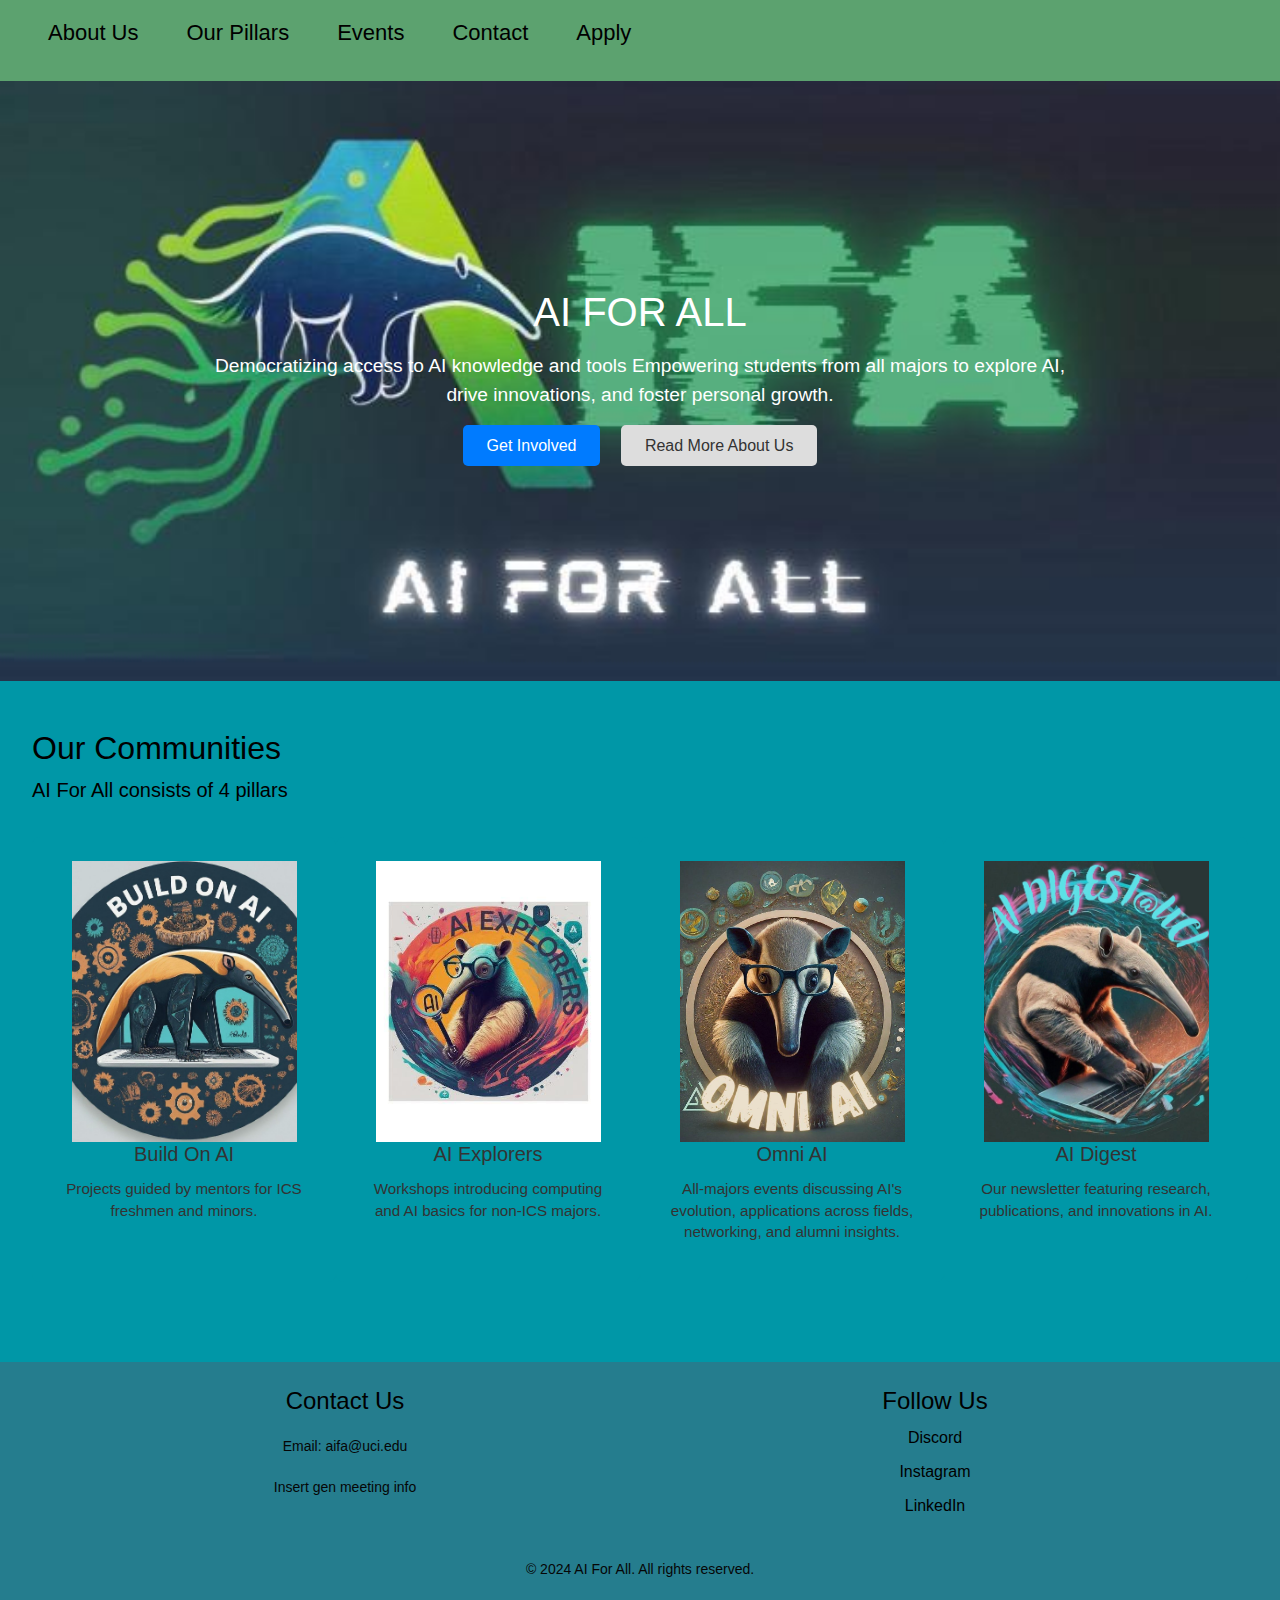
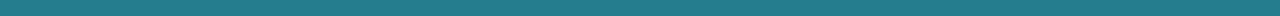
<file: index.html>
<!DOCTYPE html>
<html lang="en">
<head>
    <meta charset="UTF-8">
    <meta name="viewport" content="width=device-width, initial-scale=1.0">
    <link rel="stylesheet" href="styles.css">
    <link href="https://maxcdn.bootstrapcdn.com/bootstrap/4.5.2/css/bootstrap.min.css" rel="stylesheet">
</head>
<body>
    <!-- Navbar -->
     <!-- To DO! 
      1. Add instagram, discord, linkedin icon with link
      -->
    <header class = "desktop-header">
        <nav>
            <div class="logo"></div>
            <div class="burger-menu">
                <div class="burger"></div>
                </div>
            <ul class="menu">
                <li><a href="about_us.html">About Us</a></li>
                <li class="dropdown">
                    <a href="#pillars">Our Pillars</a>
                    <ul class="dropdown-content">
                        <li><a href="pillars/aie.html">AI Explorers</a></li>
                        <li><a href="pillars/boe.html">Build on AI</a></li>
                        <li><a href="pillars/aid.html">AI Digest</a></li>
                        <li><a href="pillars/omni.html">Omni AI</a></li>
                    </ul>
                </li>
                <li><a href="#events">Events</a></li>
                <li><a href="#contact">Contact</a></li>
                <li><a href="#apply">Apply</a></li>
            </ul>
                
        </nav>
    </header>

<header class = "mobile-header" > 

    <nav>
        <div class="burger-menu">
            <div class="burger"></div>
        </div> <!-- Unicode for hamburger icon -->
        <ul class="mobile-menu">
            <li><a href="about_us.html">About Us</a></li>
            <li class="pillars-title">Our Pillars</li>
            <li class="pillars-item"><a href="pillars/aie.html">AI Explorers</a></li>
            <li class="pillars-item"><a href="pillars/boe.html">Build on AI</a></li>
            <li class="pillars-item"><a href="pillars/aid.html">AI Digest</a></li>
            <li class="pillars-item"><a href="pillars/omni.html">Omni AI</a></li>
            <li><a href="#events">Events</a></li>
            <li><a href="#contact">Contact</a></li>
            <li><a href="#apply">Apply</a></li>
        </ul>
    </nav>

    
</header>


    <script src="https://code.jquery.com/jquery-3.6.0.min.js"></script>

    <!-- Your custom JavaScript file -->
    <script src="script.js"></script>


    <!-- Hero Section -->
    <section class="hero">
        <section class = "hero-content">
        <h1>AI FOR ALL</h1>
        <p> Democratizing access to AI knowledge and tools
        Empowering students from all majors to explore AI,<br>
         drive innovations, and foster personal growth.</p>
        <div class="cta">
            <a href="#get-involved" class="button">Get Involved</a>
            <a href="#about" class="button-secondary">Read More About Us</a>
            </section>
        </div>
    </section>



    <!-- Our communities Section -->

    <section class="communities-section">
        <h2>Our Communities</h2>
        <p class="subtitle">AI For All consists of 4 pillars</p>
        <div class="pillars">

        <!-- Pillar 1 BUILD ON AI-->
        <div class="pillar">
            <a href="pillars/boe.html">
            <img src="images/BOA_main.jpg" alt="Placeholder Image">
            <h3>Build On AI</h3>         </a>
            <p>Projects guided by mentors for ICS freshmen and minors.</p>
        </div>

        
      <!-- Pillar 2 AIE -->
      <div class="pillar">
        <a href="pillars/aie.html">
        <img src="images/AIE_Main.jpg" alt="Placeholder Image">
        <h3>AI Explorers</h3>
        </a>
        <p>Workshops introducing computing and AI basics for non-ICS majors.</p>
      </div>


      <!-- Pillar 3  OMNI AI-->
      <div class="pillar">
        <a href="pillars/omni.html">
        <img src="images/omni_Main.jpg" alt="Placeholder Image">    </a>
        <a href="pillars/omni.html">
        <h3>Omni AI</h3>
        </a>

        <p>All-majors events discussing AI's evolution, applications across fields, networking, and alumni insights.</p>
      </div>

    <!-- Pillar 4 -->
    <div class="pillar">
        <a href="pillars/aid.html"> 
        <img src="images/AID_main.jpg" alt="Placeholder Image">
        <h3>AI Digest</h3>
    </a>
        <p>Our newsletter featuring research, publications, and innovations in AI.</p>
        </div>
    </div>
    </section>

    <!-- Footer -->
    <footer>
        <div class="footer-container">
            <!-- Contact Us Section -->
            <div class="footer-section">
                <h4>Contact Us</h4>
                <p>Email: aifa@uci.edu</p>
                <p>Insert gen meeting info</p>
            </div>
    
            <!-- Social Media Section -->
            <div class="footer-section social-media">
                <h4>Follow Us</h4>
                <ul>
                    <li><a href="https://discord.gg/BztXVT9gwM" target="_blank">Discord</a></li>
                    <li><a href="https://www.instagram.com/aifa_uci/" target="_blank">Instagram</a></li>
                    <li><a href="https://linkedin.com/company/yourcompany" target="_blank">LinkedIn</a></li>
                </ul>
            </div>
        </div>
        <p>&copy; 2024 AI For All. All rights reserved.</p>
    </footer>
</body>
</html>
</file>
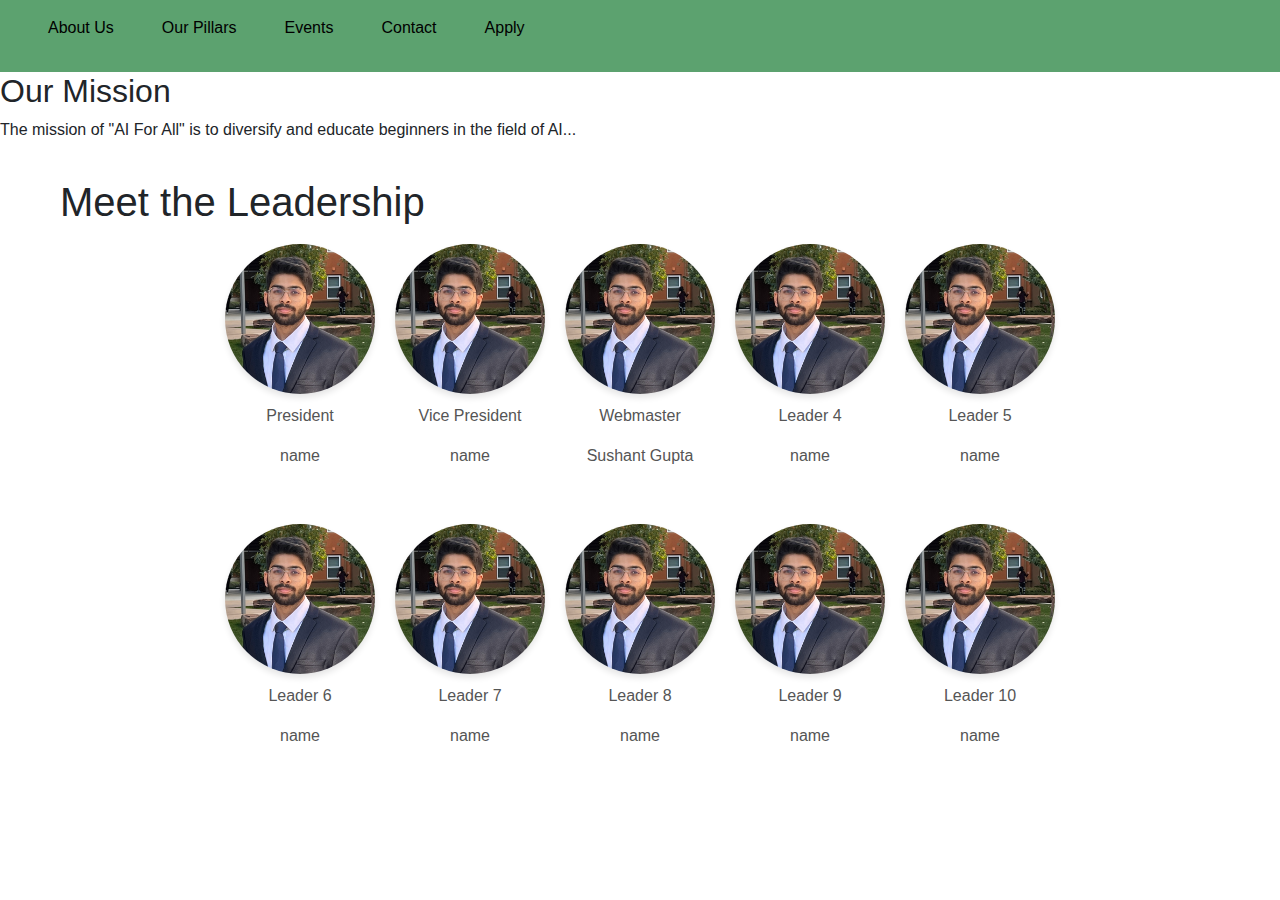
<file: about_us.html>
<!DOCTYPE html>
<html lang="en">
<head>
    <meta charset="UTF-8">
    <meta name="viewport" content="width=device-width, initial-scale=1.0">
    <link rel="stylesheet" href="styles.css">
    <link href="https://maxcdn.bootstrapcdn.com/bootstrap/4.5.2/css/bootstrap.min.css" rel="stylesheet">
</head>
<body>
    <!-- Navbar -->
     <!-- To DO! 
      1. Add instagram, discord, linkedin icon with link
      -->
      <header>
        <nav>
            <div class="logo"></div>
            <ul>
                <li><a href="about_us.html">About Us</a></li>
                <li class="dropdown">
                    <a href="#pillars">Our Pillars</a>
                    <ul class="dropdown-content">
                        <li><a href="pillars/aie.html">AI Explorers</a></li>
                        <li><a href="pillars/boe.html">Build on AI</a></li>
                        <li><a href="pillars/aid.html">AI Digest</a></li>
                        <li><a href="pillars/omni.html">Omni AI</a></li>
                    </ul>
                </li>
                <li><a href="#events">Events</a></li>
                <li><a href="#contact">Contact</a></li>
                <li><a href="#apply">Apply</a></li>
            </ul>
        </nav>
        
    </header>

    <h2> Our Mission</h2>
    <p>The mission of "AI For All" is to diversify and educate beginners in the field of AI...</p>


    <div class="leadership-container">
        <h1>Meet the Leadership</h1>
        <div class="row">
            <div class="profile">
                <img src="images/img.jpg" alt="Leader 1">
                <p>President</p>
                <p> name </p>

            </div>
            <div class="profile">
                <img src="images/img.jpg" alt="Leader 2">
                <p>Vice President</p>
                <p> name </p>
            </div>
            <div class="profile">
                <img src="images/img.jpg" alt="Leader 3">
                <p>Webmaster</p>
                <p> Sushant Gupta </p>
            </div>
            <div class="profile">
                <img src="images/img.jpg" alt="Leader 4">
                <p>Leader 4</p>
                <p> name </p>
            </div>
            <div class="profile">
                <img src="images/img.jpg" alt="Leader 5">
                <p>Leader 5</p>
                <p> name </p>
            </div>
        </div>
        <div class="row">
            <div class="profile">
                <img src="images/img.jpg" alt="Leader 6">
                <p>Leader 6</p>
                <p> name </p>
            </div>
            <div class="profile">
                <img src="images/img.jpg" alt="Leader 7">
                <p>Leader 7</p>
                <p> name </p>
            </div>
            <div class="profile">
                <img src="images/img.jpg" alt="Leader 8">
                <p>Leader 8</p>
                <p> name </p>
            </div>
            <div class="profile">
                <img src="images/img.jpg" alt="Leader 9">
                <p>Leader 9</p>
                <p> name </p>
            </div>
            <div class="profile">
                <img src="images/img.jpg" alt="Leader 10">
                <p>Leader 10</p>
                <p> name </p>
            </div>
        </div>
    </div>
</body>
</file>
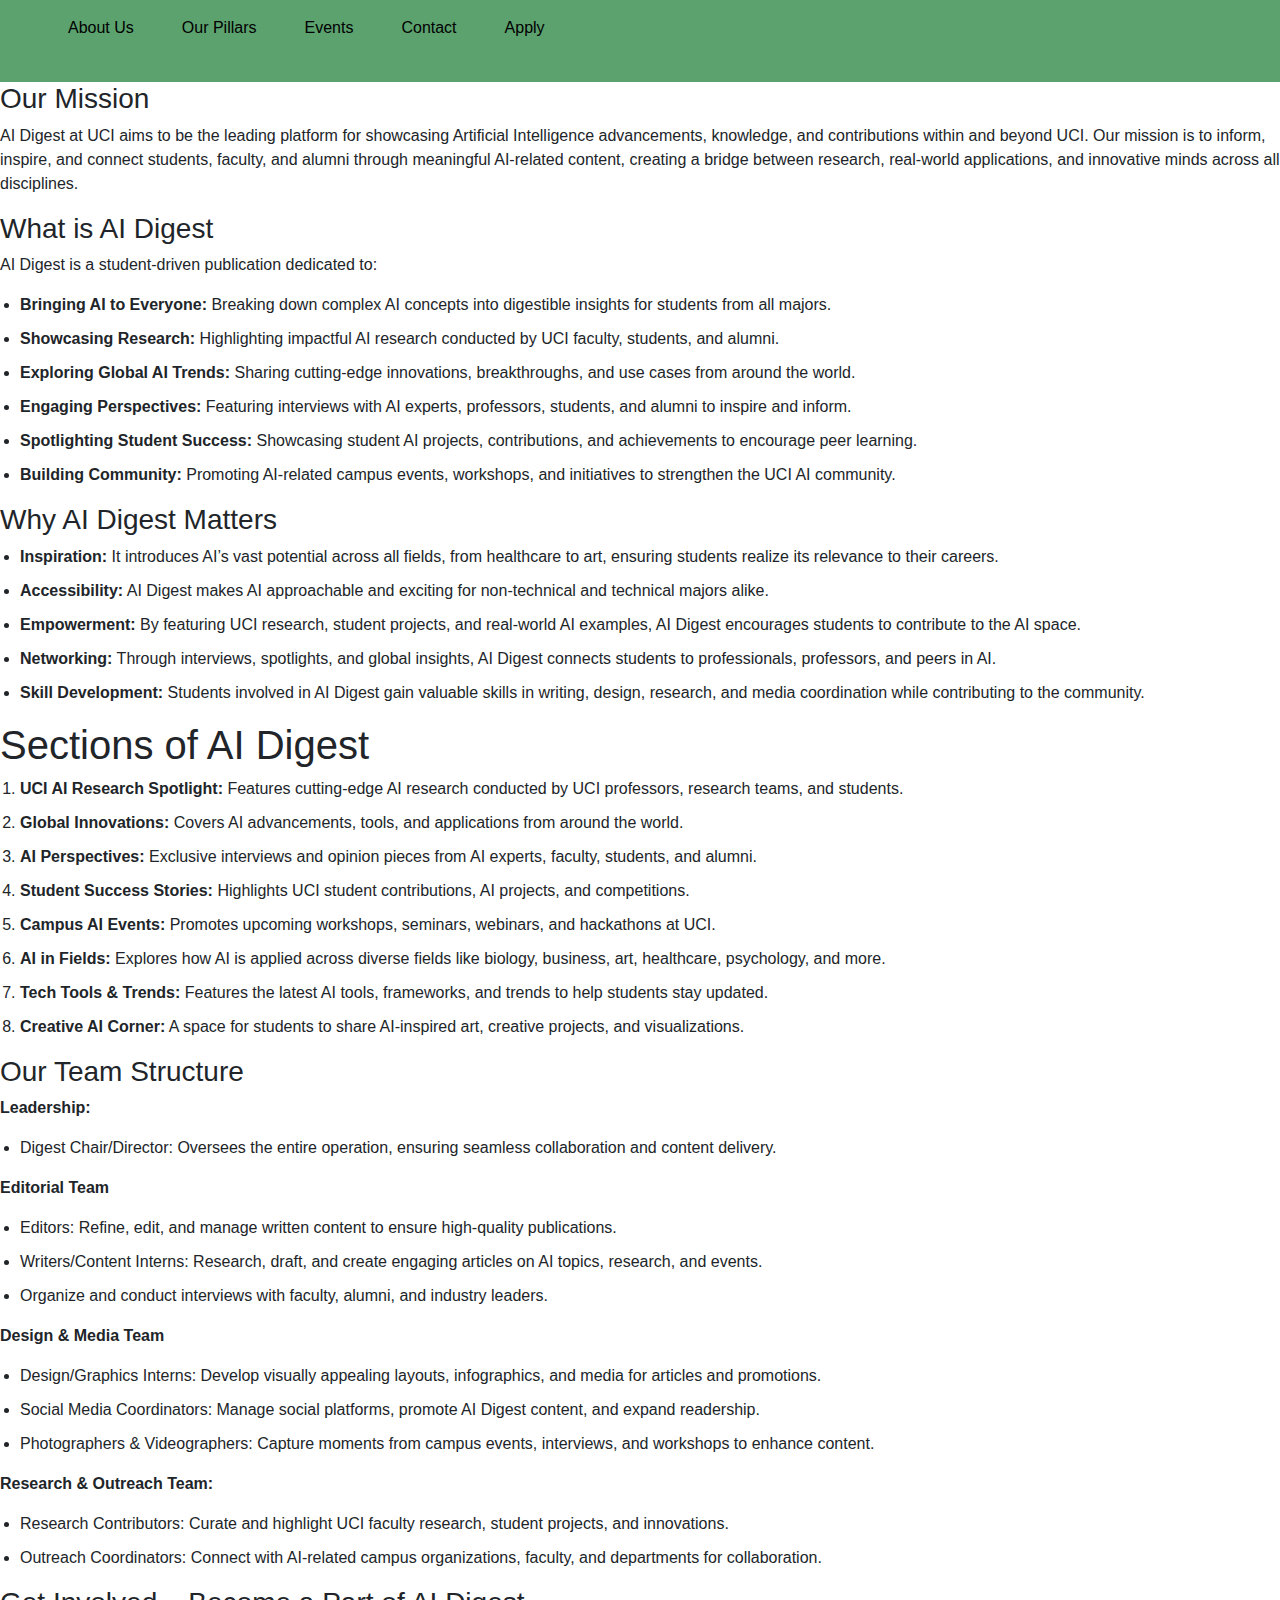
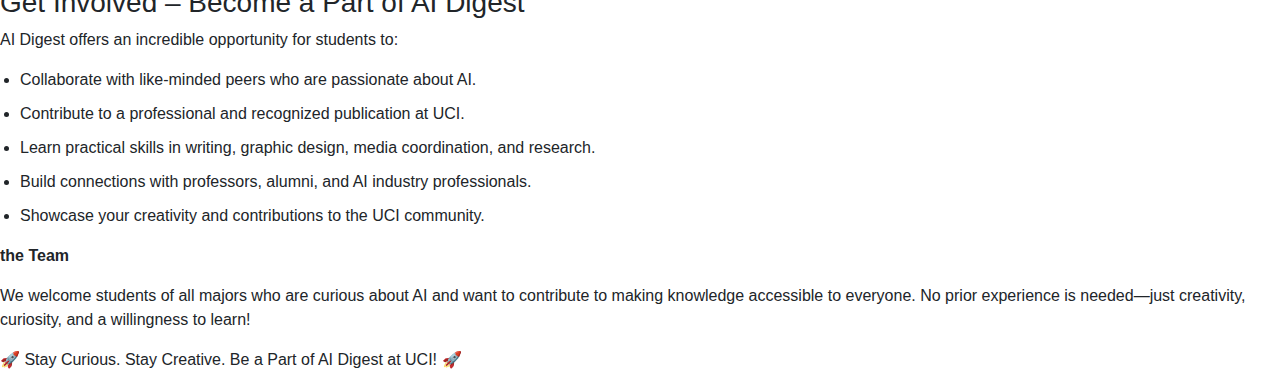
<file: pillars/aid.html>
<!DOCTYPE html>
<html lang="en">
<head>
    <meta charset="UTF-8">
    <meta name="viewport" content="width=device-width, initial-scale=1.0">
    <link rel="stylesheet" href="../styles.css">
    <link href="https://maxcdn.bootstrapcdn.com/bootstrap/4.5.2/css/bootstrap.min.css" rel="stylesheet">
</head>
<body>
    <!-- Navbar -->
     <!-- To DO! 
      1. Add instagram, discord, linkedin icon with link
      -->
    <header>
        <nav>
            <div class="logo"></div>
            <ul>
                <li><a href="about_us.html">About Us</a></li>
                <li class="dropdown">
                    <a href="#pillars">Our Pillars</a>
                    <ul class="dropdown-content">
                        <li><a href="pillars/aie.html">AI Explorers</a></li>
                        <li><a href="pillars/boe.html">Build on AI</a></li>
                        <li><a href="pillars/aid.html">AI Digest</a></li>
                        <li><a href="pillars/omni.html">Omni AI</a></li>
                    </ul>
                </li>
                <li><a href="#events">Events</a></li>
                <li><a href="#contact">Contact</a></li>
                <li><a href="#apply">Apply</a></li>
            </ul>
        </nav>
        
    </header>

    <style>
        ul {
            list-style-type: disc; /* Ensures bullet points are displayed */
            margin-left: 20px; /* Adds indentation for the list */
        }
        li {
            margin-bottom: 10px; /* Adds spacing between list items */
        }
    </style>
    <h3> Our Mission</h3>
    <p>AI Digest at UCI aims to be the leading platform for showcasing Artificial Intelligence advancements, knowledge, and contributions within and beyond UCI. Our mission is to inform, inspire, and connect students, faculty, and alumni through meaningful AI-related content, creating a bridge between research, real-world applications, and innovative minds across all disciplines.</p>
    <h3> What is AI Digest</h3>
    <p> AI Digest is a student-driven publication dedicated to: </p>  
     <ul>
        <li><strong>Bringing AI to Everyone:</strong> Breaking down complex AI concepts into digestible insights for students from all majors.</li>
        <li><strong>Showcasing Research:</strong> Highlighting impactful AI research conducted by UCI faculty, students, and alumni.</li>
        <li><strong>Exploring Global AI Trends:</strong> Sharing cutting-edge innovations, breakthroughs, and use cases from around the world.</li>
        <li><strong>Engaging Perspectives:</strong> Featuring interviews with AI experts, professors, students, and alumni to inspire and inform.</li>
        <li><strong>Spotlighting Student Success:</strong> Showcasing student AI projects, contributions, and achievements to encourage peer learning.</li>
        <li><strong>Building Community:</strong> Promoting AI-related campus events, workshops, and initiatives to strengthen the UCI AI community.</li>
    </ul>

    <h3>Why AI Digest Matters</h1>
    <ul>
        <li><strong>Inspiration:</strong> It introduces AI’s vast potential across all fields, from healthcare to art, ensuring students realize its relevance to their careers.</li>
        <li><strong>Accessibility:</strong> AI Digest makes AI approachable and exciting for non-technical and technical majors alike.</li>
        <li><strong>Empowerment:</strong> By featuring UCI research, student projects, and real-world AI examples, AI Digest encourages students to contribute to the AI space.</li>
        <li><strong>Networking:</strong> Through interviews, spotlights, and global insights, AI Digest connects students to professionals, professors, and peers in AI.</li>
        <li><strong>Skill Development:</strong> Students involved in AI Digest gain valuable skills in writing, design, research, and media coordination while contributing to the community.</li>
    </ul>

    <h1>Sections of AI Digest</h1>
    <style>
        ol {
            list-style-type: decimal; /* Ensures numbers are displayed */
            margin-left: 20px; /* Indents the list */
        }
        li {
            margin-bottom: 10px; /* Adds space between items */
        }
    </style>

    <ol>
        <li><strong>UCI AI Research Spotlight:</strong> Features cutting-edge AI research conducted by UCI professors, research teams, and students.</li>
        <li><strong>Global Innovations:</strong> Covers AI advancements, tools, and applications from around the world.</li>
        <li><strong>AI Perspectives:</strong> Exclusive interviews and opinion pieces from AI experts, faculty, students, and alumni.</li>
        <li><strong>Student Success Stories:</strong> Highlights UCI student contributions, AI projects, and competitions.</li>
        <li><strong>Campus AI Events:</strong> Promotes upcoming workshops, seminars, webinars, and hackathons at UCI.</li>
        <li><strong>AI in Fields:</strong> Explores how AI is applied across diverse fields like biology, business, art, healthcare, psychology, and more.</li>
        <li><strong>Tech Tools & Trends:</strong> Features the latest AI tools, frameworks, and trends to help students stay updated.</li>
        <li><strong>Creative AI Corner:</strong> A space for students to share AI-inspired art, creative projects, and visualizations.</li>
    </ol>


    <h3> Our Team Structure</h3>
    <p><strong> Leadership: </strong></p>
    <ul>
        <li> Digest Chair/Director: Oversees the entire operation, ensuring seamless collaboration and content delivery.
        </li></ul>

    <p> <strong> Editorial Team </strong> </p>  
    <ul> 
        <li>Editors:  Refine, edit, and manage written content to ensure high-quality publications.        </li>
        <li>Writers/Content Interns: Research, draft, and create engaging articles on AI topics, research, and events.</li>
        <li>Organize and conduct interviews with faculty, alumni, and industry leaders.        </li>
    </ul>
    
    <p> <strong> Design & Media Team </strong> </p>
    <ul>
        <li>Design/Graphics Interns: Develop visually appealing layouts, infographics, and media for articles and promotions.
        <li> Social Media Coordinators: Manage social platforms, promote AI Digest content, and expand readership.</li>
        <li>Photographers & Videographers: Capture moments from campus events, interviews, and workshops to enhance content.
        </li>
    </ul>

    <p><strong> Research & Outreach Team: </strong></p>

    <ul>
        <li>Research Contributors: Curate and highlight UCI faculty research, student projects, and innovations. </li>
            <li>Outreach Coordinators: Connect with AI-related campus organizations, faculty, and departments for collaboration.</li>
    </ul>

    <h3>Get Involved – Become a Part of AI Digest</h3>

<p>AI Digest offers an incredible opportunity for students to: </p>
<ul>
<li>Collaborate with like-minded peers who are passionate about AI.</li>
<li>Contribute to a professional and recognized publication at UCI.</li>
<li>Learn practical skills in writing, graphic design, media coordination, and research.</li>
<li>Build connections with professors, alumni, and AI industry professionals.</li>
<li>Showcase your creativity and contributions to the UCI community.</li>
</ul>

<p><strong>the Team</strong> </p>
<p> We welcome students of all majors who are curious about AI and want to contribute to making knowledge accessible to everyone. No prior experience is needed—just creativity, curiosity, and a willingness to learn! </p>
🚀 Stay Curious. Stay Creative. Be a Part of AI Digest at UCI! 🚀
</file>
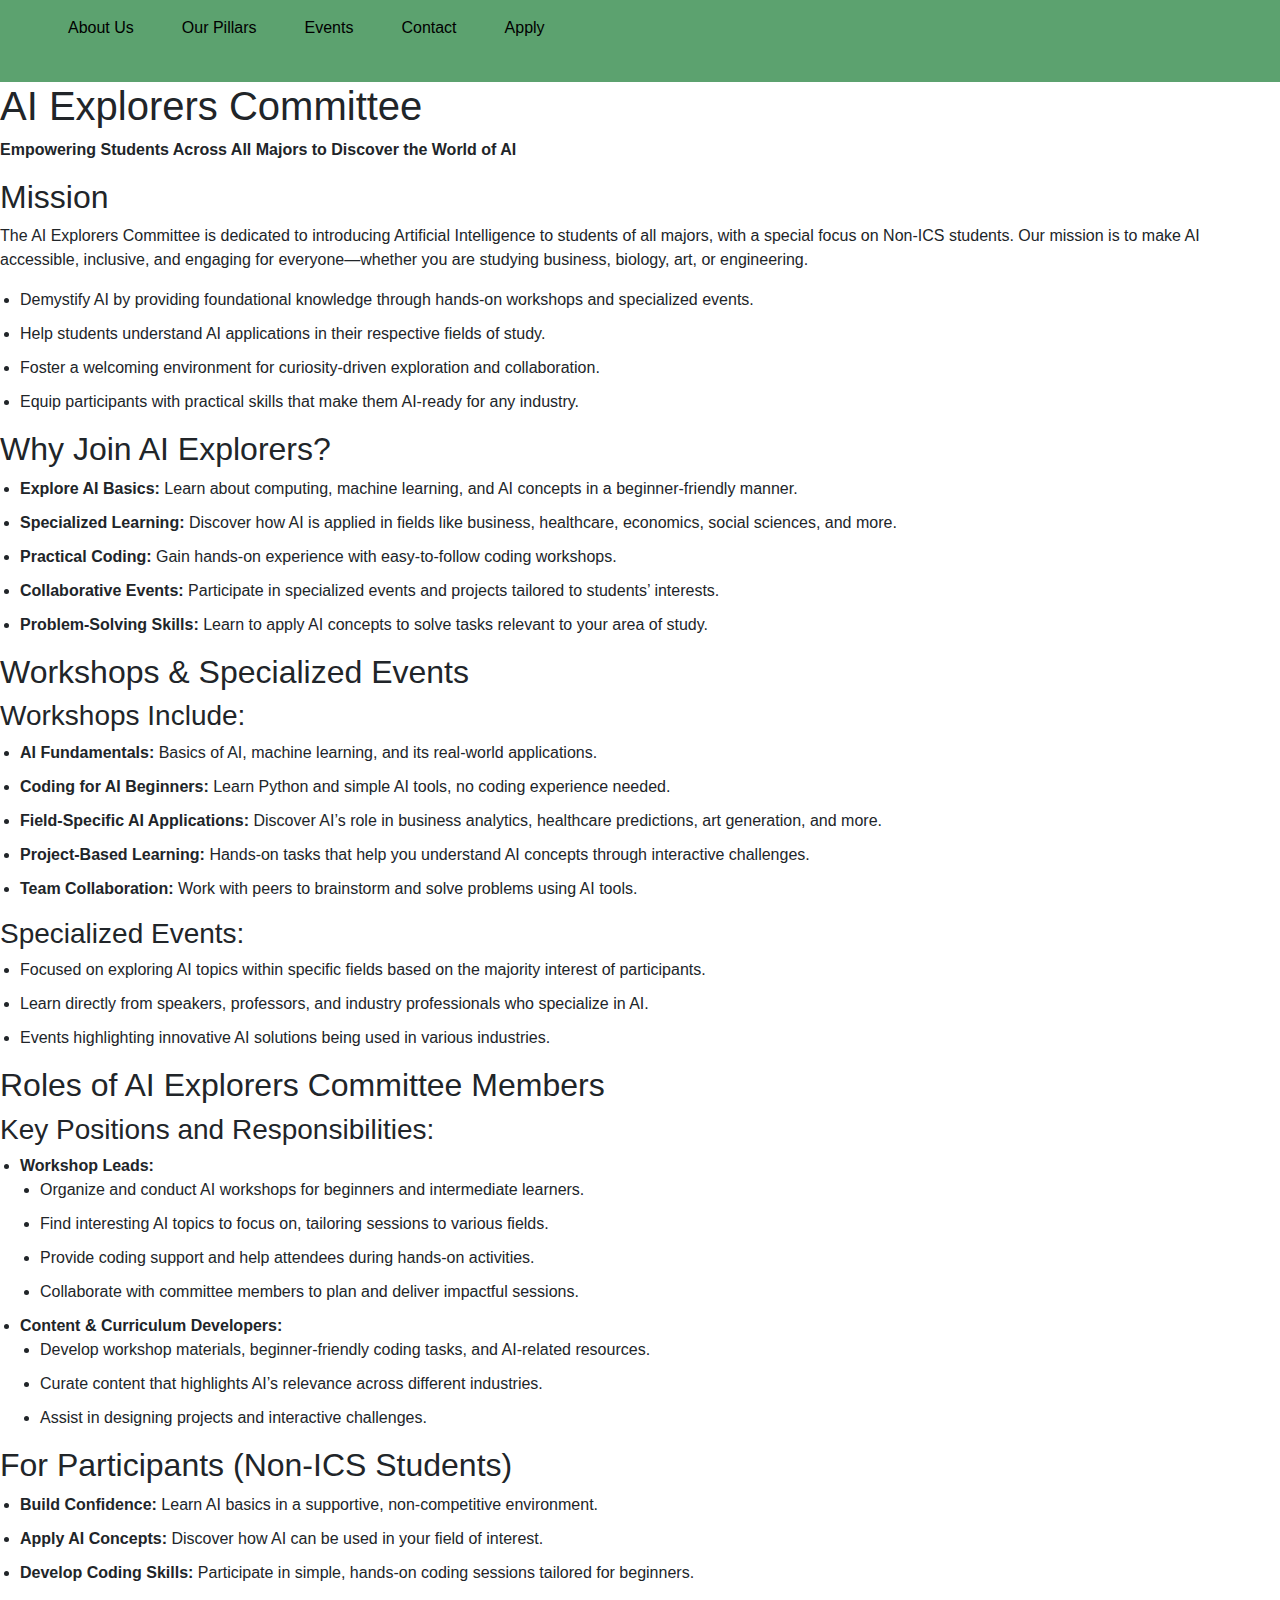
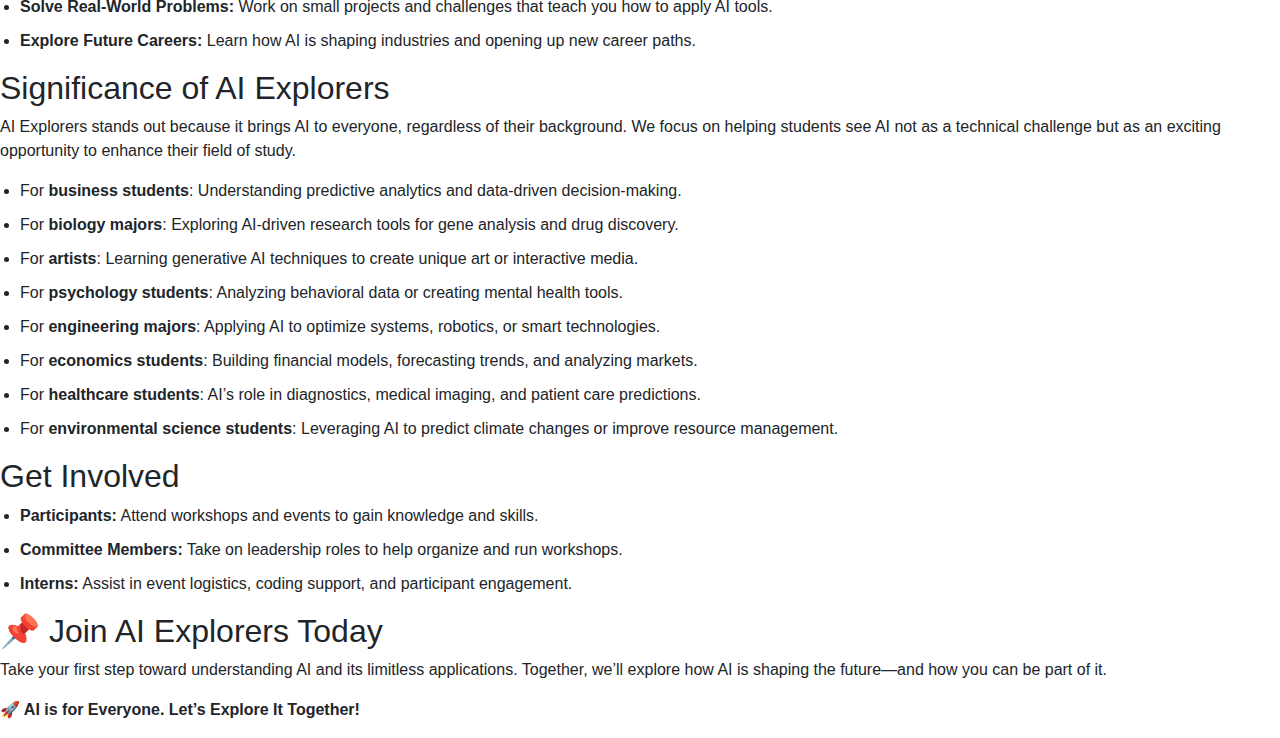
<file: pillars/aie.html>
<!DOCTYPE html>
<html lang="en">
<head>
    <meta charset="UTF-8">
    <meta name="viewport" content="width=device-width, initial-scale=1.0">
    <link rel="stylesheet" href="../styles.css">
    <link href="https://maxcdn.bootstrapcdn.com/bootstrap/4.5.2/css/bootstrap.min.css" rel="stylesheet">
</head>
<body>
    <!-- Navbar -->
     <!-- To DO! 
      1. Add instagram, discord, linkedin icon with link
      -->
    <header>
        <nav>
            <div class="logo"></div>
            <ul>
                <li><a href="about_us.html">About Us</a></li>
                <li class="dropdown">
                    <a href="#pillars">Our Pillars</a>
                    <ul class="dropdown-content">
                        <li><a href="pillars/aie.html">AI Explorers</a></li>
                        <li><a href="pillars/boe.html">Build on AI</a></li>
                        <li><a href="pillars/aid.html">AI Digest</a></li>
                        <li><a href="pillars/omni.html">Omni AI</a></li>
                    </ul>
                </li>
                <li><a href="#events">Events</a></li>
                <li><a href="#contact">Contact</a></li>
                <li><a href="#apply">Apply</a></li>
            </ul>
        </nav>
        
    </header>

<body>
    <style>
        ul {
            list-style-type: disc; /* Ensures bullet points are displayed */
            margin-left: 20px; /* Adds indentation for the list */
        }
        li {
            margin-bottom: 10px; /* Adds spacing between list items */
        }
    </style>

    <h1>AI Explorers Committee</h1>
    <p><strong>Empowering Students Across All Majors to Discover the World of AI</strong></p>

    <h2>Mission</h2>
    <p>The AI Explorers Committee is dedicated to introducing Artificial Intelligence to students of all majors, with a special focus on Non-ICS students. Our mission is to make AI accessible, inclusive, and engaging for everyone—whether you are studying business, biology, art, or engineering.</p>
    <ul>
        <li>Demystify AI by providing foundational knowledge through hands-on workshops and specialized events.</li>
        <li>Help students understand AI applications in their respective fields of study.</li>
        <li>Foster a welcoming environment for curiosity-driven exploration and collaboration.</li>
        <li>Equip participants with practical skills that make them AI-ready for any industry.</li>
    </ul>

    <h2>Why Join AI Explorers?</h2>
    <ul>
        <li><strong>Explore AI Basics:</strong> Learn about computing, machine learning, and AI concepts in a beginner-friendly manner.</li>
        <li><strong>Specialized Learning:</strong> Discover how AI is applied in fields like business, healthcare, economics, social sciences, and more.</li>
        <li><strong>Practical Coding:</strong> Gain hands-on experience with easy-to-follow coding workshops.</li>
        <li><strong>Collaborative Events:</strong> Participate in specialized events and projects tailored to students’ interests.</li>
        <li><strong>Problem-Solving Skills:</strong> Learn to apply AI concepts to solve tasks relevant to your area of study.</li>
    </ul>

    <h2>Workshops & Specialized Events</h2>
    <h3>Workshops Include:</h3>
    <ul>
        <li><strong>AI Fundamentals:</strong> Basics of AI, machine learning, and its real-world applications.</li>
        <li><strong>Coding for AI Beginners:</strong> Learn Python and simple AI tools, no coding experience needed.</li>
        <li><strong>Field-Specific AI Applications:</strong> Discover AI’s role in business analytics, healthcare predictions, art generation, and more.</li>
        <li><strong>Project-Based Learning:</strong> Hands-on tasks that help you understand AI concepts through interactive challenges.</li>
        <li><strong>Team Collaboration:</strong> Work with peers to brainstorm and solve problems using AI tools.</li>
    </ul>
    <h3>Specialized Events:</h3>
    <ul>
        <li>Focused on exploring AI topics within specific fields based on the majority interest of participants.</li>
        <li>Learn directly from speakers, professors, and industry professionals who specialize in AI.</li>
        <li>Events highlighting innovative AI solutions being used in various industries.</li>
    </ul>

    <h2>Roles of AI Explorers Committee Members</h2>
    <h3>Key Positions and Responsibilities:</h3>
    <ul>
        <li><strong>Workshop Leads:</strong>
            <ul>
                <li>Organize and conduct AI workshops for beginners and intermediate learners.</li>
                <li>Find interesting AI topics to focus on, tailoring sessions to various fields.</li>
                <li>Provide coding support and help attendees during hands-on activities.</li>
                <li>Collaborate with committee members to plan and deliver impactful sessions.</li>
            </ul>
        </li>
        <li><strong>Content & Curriculum Developers:</strong>
            <ul>
                <li>Develop workshop materials, beginner-friendly coding tasks, and AI-related resources.</li>
                <li>Curate content that highlights AI’s relevance across different industries.</li>
                <li>Assist in designing projects and interactive challenges.</li>
            </ul>
        </li>
    </ul>

    <h2>For Participants (Non-ICS Students)</h2>
    <ul>
        <li><strong>Build Confidence:</strong> Learn AI basics in a supportive, non-competitive environment.</li>
        <li><strong>Apply AI Concepts:</strong> Discover how AI can be used in your field of interest.</li>
        <li><strong>Develop Coding Skills:</strong> Participate in simple, hands-on coding sessions tailored for beginners.</li>
        <li><strong>Solve Real-World Problems:</strong> Work on small projects and challenges that teach you how to apply AI tools.</li>
        <li><strong>Explore Future Careers:</strong> Learn how AI is shaping industries and opening up new career paths.</li>
    </ul>

    <h2>Significance of AI Explorers</h2>
    <p>AI Explorers stands out because it brings AI to everyone, regardless of their background. We focus on helping students see AI not as a technical challenge but as an exciting opportunity to enhance their field of study.</p>
    <ul>
        <li>For <strong>business students</strong>: Understanding predictive analytics and data-driven decision-making.</li>
        <li>For <strong>biology majors</strong>: Exploring AI-driven research tools for gene analysis and drug discovery.</li>
        <li>For <strong>artists</strong>: Learning generative AI techniques to create unique art or interactive media.</li>
        <li>For <strong>psychology students</strong>: Analyzing behavioral data or creating mental health tools.</li>
        <li>For <strong>engineering majors</strong>: Applying AI to optimize systems, robotics, or smart technologies.</li>
        <li>For <strong>economics students</strong>: Building financial models, forecasting trends, and analyzing markets.</li>
        <li>For <strong>healthcare students</strong>: AI’s role in diagnostics, medical imaging, and patient care predictions.</li>
        <li>For <strong>environmental science students</strong>: Leveraging AI to predict climate changes or improve resource management.</li>
    </ul>

    <h2>Get Involved</h2>
    <ul>
        <li><strong>Participants:</strong> Attend workshops and events to gain knowledge and skills.</li>
        <li><strong>Committee Members:</strong> Take on leadership roles to help organize and run workshops.</li>
        <li><strong>Interns:</strong> Assist in event logistics, coding support, and participant engagement.</li>
    </ul>

    <div class="cta">
        <h2>📌 Join AI Explorers Today</h2>
        <p>Take your first step toward understanding AI and its limitless applications. Together, we’ll explore how AI is shaping the future—and how you can be part of it.</p>
        <p><strong>🚀 AI is for Everyone. Let’s Explore It Together!</strong></p>
    </div>
</body>

<!--navbar stuff-->
</file>
<file: styles.css>
/* General Reset */
* {
    margin: 0;
    padding: 0;
    box-sizing: border-box;
}

body {
    font-family: Arial, sans-serif;
    line-height: 1.6;
    color: #333;
}

.mobile-header {
  display: none;
}

header {
    background-color: #5CA26F;
    color: white;
    padding: 1rem 2rem;
    display: flex;
    justify-content: space-between;
    align-items: center;
}

header .logo {
    font-size: 1.5rem;
    font-weight: bold;
}

header ul {
    list-style: none;
    display: flex;
    gap: 1rem;
}

header ul li a {
    color: white;
    text-decoration: none;
    padding: 0.5rem 1rem;
}

/* Dropdown Menu */

/* The container <div> - needed to position the dropdown content */
.dropdown {
  position: relative;
  display: inline-block;
}

/* Dropdown Content (Hidden by Default) */
.dropdown-content {
  display: none;
  position: absolute;
  background-color: white; /*Changes dropdown background color */
  min-width: 160px;
  box-shadow: 0px 8px 16px 0px rgba(0,0,0,0.2);
  z-index: 1;
}

/* Links inside the dropdown */
.dropdown-content a {
  color: rgb(0, 0, 0);  /* CHANGES DROPDOWN TEXT COLOR*/
  padding: 12px 16px;
  text-decoration: none;
  display: block;
}

/* Change color of dropdown links on hover */
.dropdown-content a:hover {background-color: black;}

/* Show the dropdown menu on hover */
.dropdown:hover .dropdown-content {display: block;}

/* Change the background color of the dropdown button when the dropdown content is shown */
.dropdown:hover {background-color: #653636;} /* CHANGES HOVER COLOR ON OUR PILLARS*/



nav ul li a {
  color: black; /* Keep the text color  */
  text-decoration: none; /* Remove underline by default */
}

/* Navbar Link Hover Style */
nav ul li a:hover {
  text-decoration: underline; /* Add underline on hover */
  color: white; /* Ensure the color remains white */
}

.hero {
    text-align: center;
    background-image: url("images/AIFA.jpg");
    background-size: cover;
    background-position: center;
    background-repeat: no-repeat;
    height: 600px;
    padding: 2rem 1rem;
    
}

.hero .hero-content {
    padding-top: 175px; /* Adds space above the text */
}

.hero h1 {
    font-size: 2.5rem;
    margin-bottom: 1rem;
    color: white; 
}

.hero p {
    font-size: 1.2rem;
    margin-bottom: 1.5rem;
    color: white
}

.hero .button {
    background: #007BFF;
    color: white;
    text-decoration: none;
    padding: 0.75rem 1.5rem;
    border-radius: 5px;
    margin-right: 1rem;
}

.hero .button-secondary {
    background: #ddd;
    color: #333;
    text-decoration: none;
    padding: 0.75rem 1.5rem;
    border-radius: 5px;
}


.leadership-container {
    max-width: 1200px;
    margin: 0 auto;
    padding: 20px;
}

.row {
    display: flex;
    justify-content: center;
    margin-bottom: 20px;
    flex-wrap: wrap;
}

.profile {
    margin: 10px;
    text-align: center;
}

.profile img {
    width: 150px;
    height: 150px;
    border-radius: 50%;
    object-fit: cover;
    box-shadow: 0 4px 6px rgba(0, 0, 0, 0.1);
}

.profile p {
    margin-top: 10px;
    font-size: 1em;
    color: #555;
}
/*Communities/Pillars section*/ 


.communities-section {
    background-color: #0097a7; /* teal background */
    padding: 3rem 2rem;
    color: #000000; 
  }
  
  .communities-section h2 {
    font-size: 2rem;
    margin-bottom: 0.5rem;
  }

  .communities-section .subtitle {
    font-size: 1.25rem;
    margin-bottom: 2rem;
    color: #000000; /* a lighter teal/white color */
  }

  .pillars {
    display: grid;
    grid-template-columns: repeat(auto-fit, minmax(250px, 1fr));
    gap: 0;
    margin-bottom: 2rem;
  }

  .pillar {
  background-color: #0097a7; /* white card background */
  color: #333;
  border-radius: 0.5rem;
  padding: 1.5rem;
  text-align: center;
}

.pillar img {
    width: 225px;     /* Fixed width */
    height: 281px;    /* Fixed height */
    object-fit: cover; /* Ensures the image fills the area; see below */
  }


  .pillar h3 {
    font-size: 1.25rem;
    margin-bottom: 0.75rem;
  }


  .pillar p {
    font-size: 0.95rem;
    line-height: 1.4;
  }
  .pillar a {
    text-decoration: none; /* Remove underline */
    color: inherit; /* Inherit color from the parent */
}

.desktop-header .menu a {
  font-size: 22px; /*Changes header text size */
}

/* Mobile Header - Show only on Mobile */
@media (max-width: 768px) {
  .desktop-header {
      display: none; /* Hide desktop header on mobile */
  }

  .mobile-header {
      display: flex;
      justify-content: space-between;
      align-items: center;
      background-color: #5CA26F;
      padding: 15px 20px;
      position: relative;
  }

  .burger-menu {
    position: absolute; /* Position the burger menu absolutely */
    right: 20px; /* Align it to the right side */
    top: 15px; /* Vertically center the burger icon */
    transform: translateY(-50%); /* Adjust to perfectly center it */
    cursor: pointer; /* Change cursor to pointer for better UX */
  }


  .burger {
    width: 30px;
    height: 3px;
    background-color: white;
    margin: 1px 0;
    transition: transform 0.3s ease-in-out;
}

.burger-menu .burger:before, .burger-menu .burger:after {
  content: '';
  width: 30px;  /* Match the width of the main burger line */
  height: 3px;  /* Match the height of the main burger line */
  background-color: white;
  position: absolute;
  left: 0;
  transition: none; }


  /* imp for burger 3 lines */
  .burger-menu .burger:before {
    top: -6px;  /* Position the top line closer to the middle line */
}

.burger-menu .burger:after {
    bottom: -6px; /* Position the bottom line closer to the middle line */
}
  .mobile-menu {
      display: none; /* Hide by default */
      list-style: none;
      padding: 0;
      background-color: #5CA26F;
      width: 100%;
      position: absolute;
      top: 25px;
      left: 0;
      z-index: 100;
  }

  .mobile-menu li {
      padding: 10px 20px;
      border-bottom: 1px solid rgba(255, 255, 255, 0.3);
  }

  .pillars-title {
      font-weight: bold;
      color: white;
      padding: 10px 20px;
  }

  .pillars-item {
      margin-left: 50px; /* Indent dropdown items */
  }
}

footer {
  background-color: #257D8E;
  color: rgb(0, 0, 0);
  text-align: center;
  padding: 20px 0;
  position: relative;
  bottom: 0;
  width: 100%;
}


/* Footer container to arrange sections side by side */
.footer-container {
  display: flex;
  justify-content: space-between;
  max-width: 1200px;
  margin: 0 auto;
  padding: 0 10px;
}

/* Styling for each footer section */
.footer-section {
  flex: 1;
  padding: 5px;
}

/* Styling for social media links */
.social-media ul {
  list-style: none;
  padding: 0;
}

.social-media li {
  margin: 10px 0;
}

.social-media a {
  color: rgb(0, 0, 0);
  text-decoration: none;
  font-size: 16px;
  transition: color 0.3s;
}

.social-media a:hover {
  color: #ffd700; /* Gold color on hover */
}

/* Footer bottom text */
footer p {
  margin-top: 20px;
  font-size: 14px;
  color: rgb(6, 6, 6);
}
</file>
